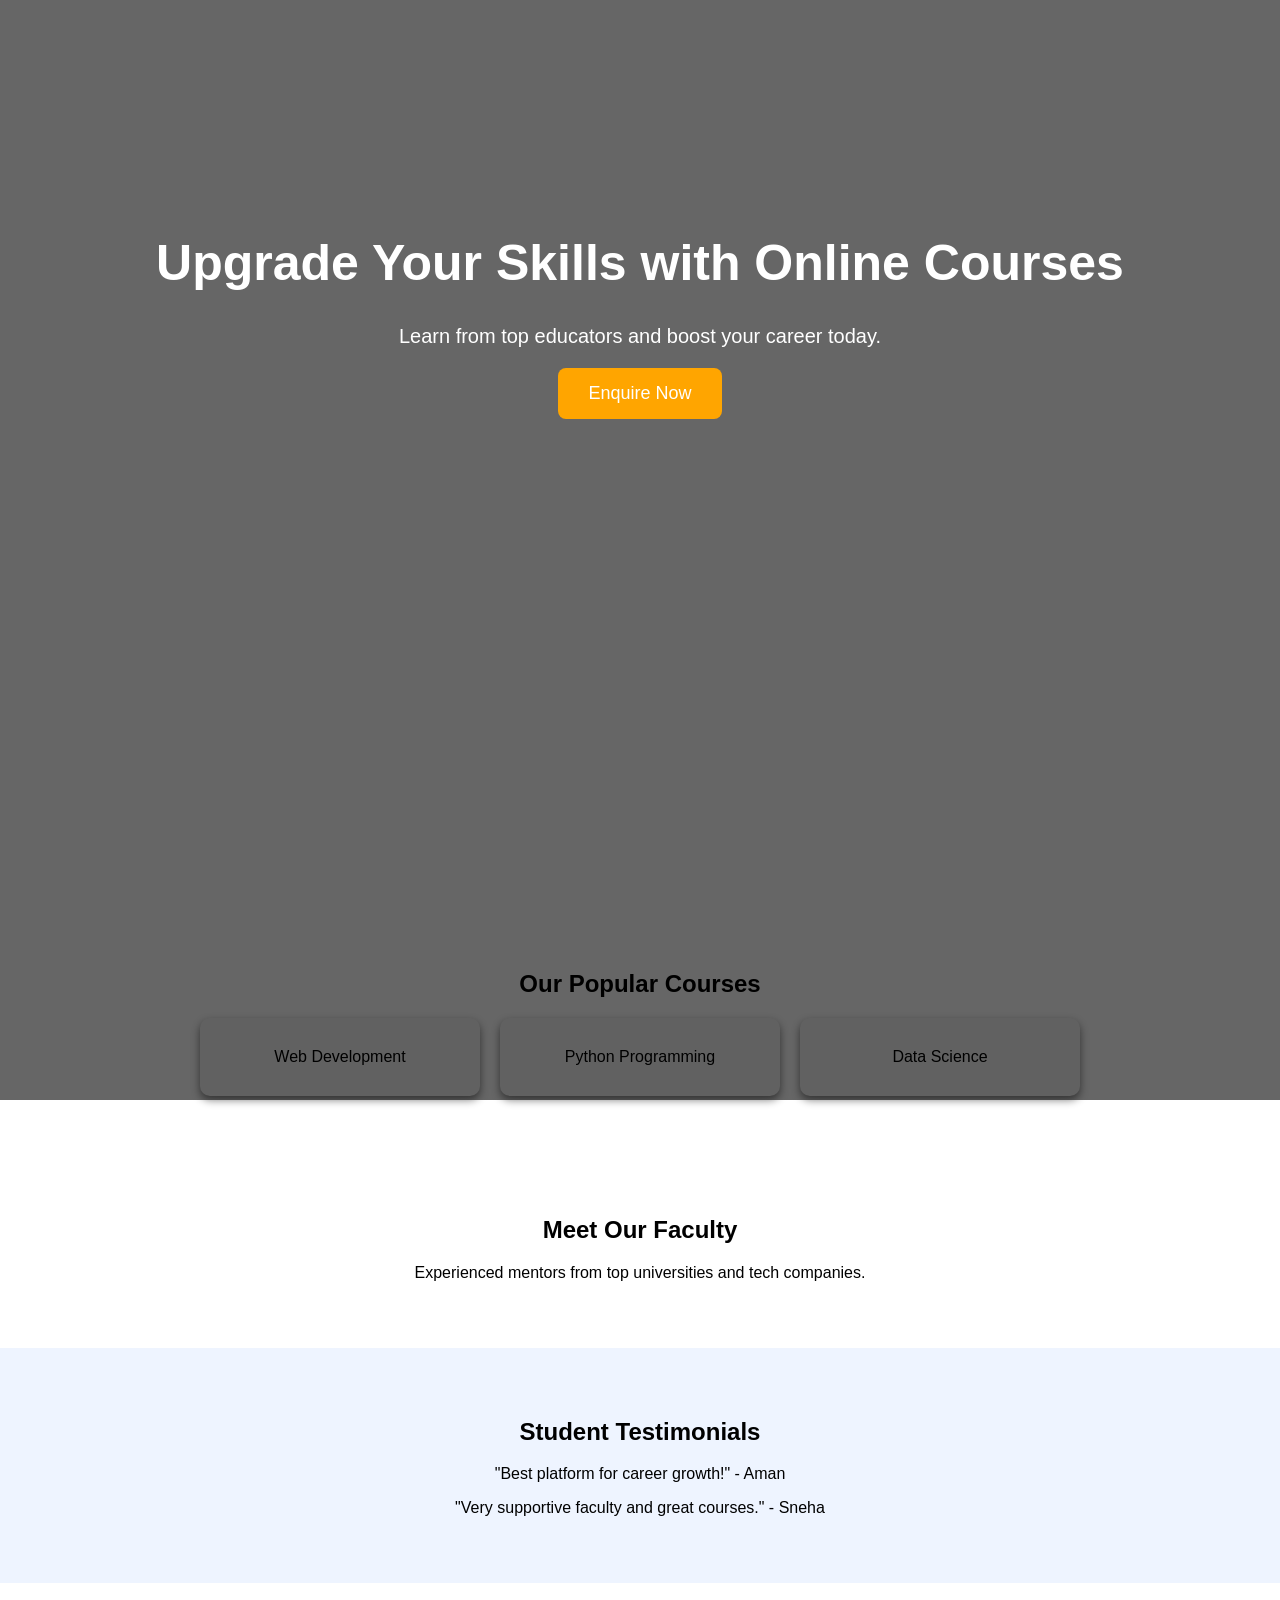
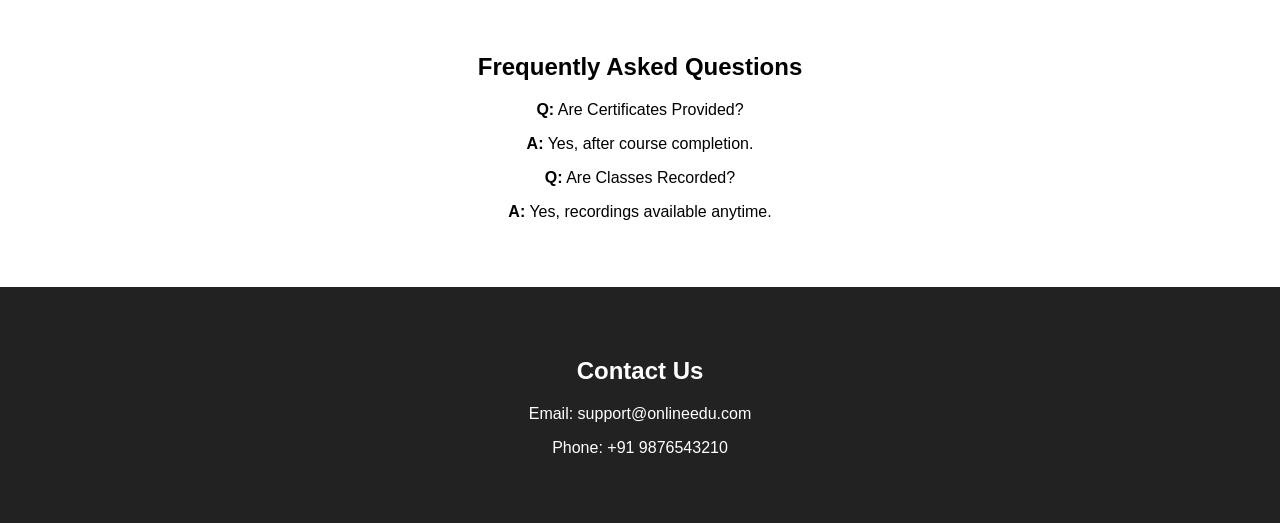
<file:  Educational Institute Landing/index.html>
<!DOCTYPE html>
<html lang="en">
<head>
    <meta charset="UTF-8">
    <meta name="viewport" content="width=device-width, initial-scale=1.0">
    <title>Online Education Institute</title>
    <link rel="stylesheet" href="style.css">
</head>
<body>

    <!-- Hero Section -->
    <header class="hero">
        <div class="overlay">
            <h1>Upgrade Your Skills with Online Courses</h1>
            <p>Learn from top educators and boost your career today.</p>
            <button id="enquireBtn">Enquire Now</button>
        </div>
    </header>

    <!-- Course Highlights -->
    <section class="courses">
        <h2>Our Popular Courses</h2>
        <div class="container">
            <div class="card">Web Development</div>
            <div class="card">Python Programming</div>
            <div class="card">Data Science</div>
        </div>
    </section>

    <!-- Faculty -->
    <section class="faculty">
        <h2>Meet Our Faculty</h2>
        <p>Experienced mentors from top universities and tech companies.</p>
    </section>

    <!-- Testimonials -->
    <section class="testimonials">
        <h2>Student Testimonials</h2>
        <p>"Best platform for career growth!" - Aman</p>
        <p>"Very supportive faculty and great courses." - Sneha</p>
    </section>

    <!-- FAQ -->
    <section class="faq">
        <h2>Frequently Asked Questions</h2>
        <p><strong>Q:</strong> Are Certificates Provided?</p>
        <p><strong>A:</strong> Yes, after course completion.</p>

        <p><strong>Q:</strong> Are Classes Recorded?</p>
        <p><strong>A:</strong> Yes, recordings available anytime.</p>
    </section>

    <!-- Contact -->
    <section class="contact" id="contactSection">
        <h2>Contact Us</h2>
        <p>Email: support@onlineedu.com</p>
        <p>Phone: +91 9876543210</p>
    </section>

    <script src="script.js"></script>

</body>
</html>
</file>
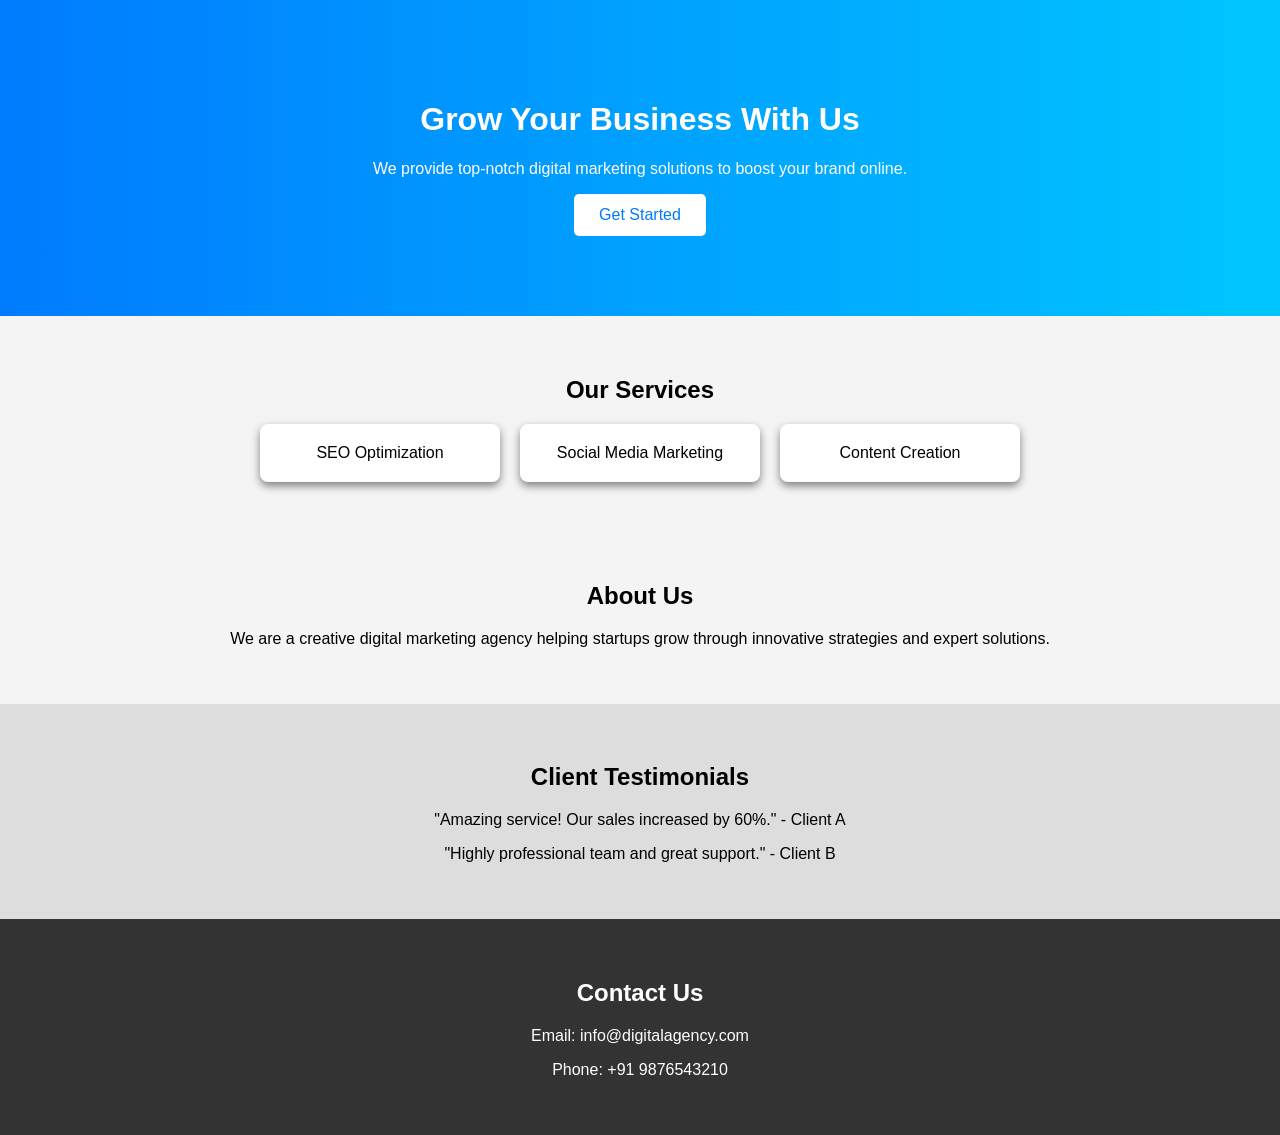
<file: digital marketing services/index.html>
<!DOCTYPE html>
<html lang="en">
<head>
    <meta charset="UTF-8">
    <meta name="viewport" content="width=device-width, initial-scale=1.0">
    <title>Digital Marketing Agency</title>
    <link rel="stylesheet" href="style.css">
</head>
<body>

    <!-- Hero Section -->
    <header class="hero">
        <h1>Grow Your Business With Us</h1>
        <p>We provide top-notch digital marketing solutions to boost your brand online.</p>
        <button onclick="showMessage()">Get Started</button>
    </header>

    <!-- Services Section -->
    <section class="services">
        <h2>Our Services</h2>
        <div class="box-container">
            <div class="box">SEO Optimization</div>
            <div class="box">Social Media Marketing</div>
            <div class="box">Content Creation</div>
        </div>
    </section>

    <!-- About Company -->
    <section class="about">
        <h2>About Us</h2>
        <p>We are a creative digital marketing agency helping startups grow through innovative strategies and expert solutions.</p>
    </section>

    <!-- Testimonials -->
    <section class="testimonials">
        <h2>Client Testimonials</h2>
        <p>"Amazing service! Our sales increased by 60%." - Client A</p>
        <p>"Highly professional team and great support." - Client B</p>
    </section>

    <!-- Contact -->
    <section class="contact">
        <h2>Contact Us</h2>
        <p>Email: info@digitalagency.com</p>
        <p>Phone: +91 9876543210</p>
    </section>

    <script src="script.js"></script>

</body>
</html>
</file>
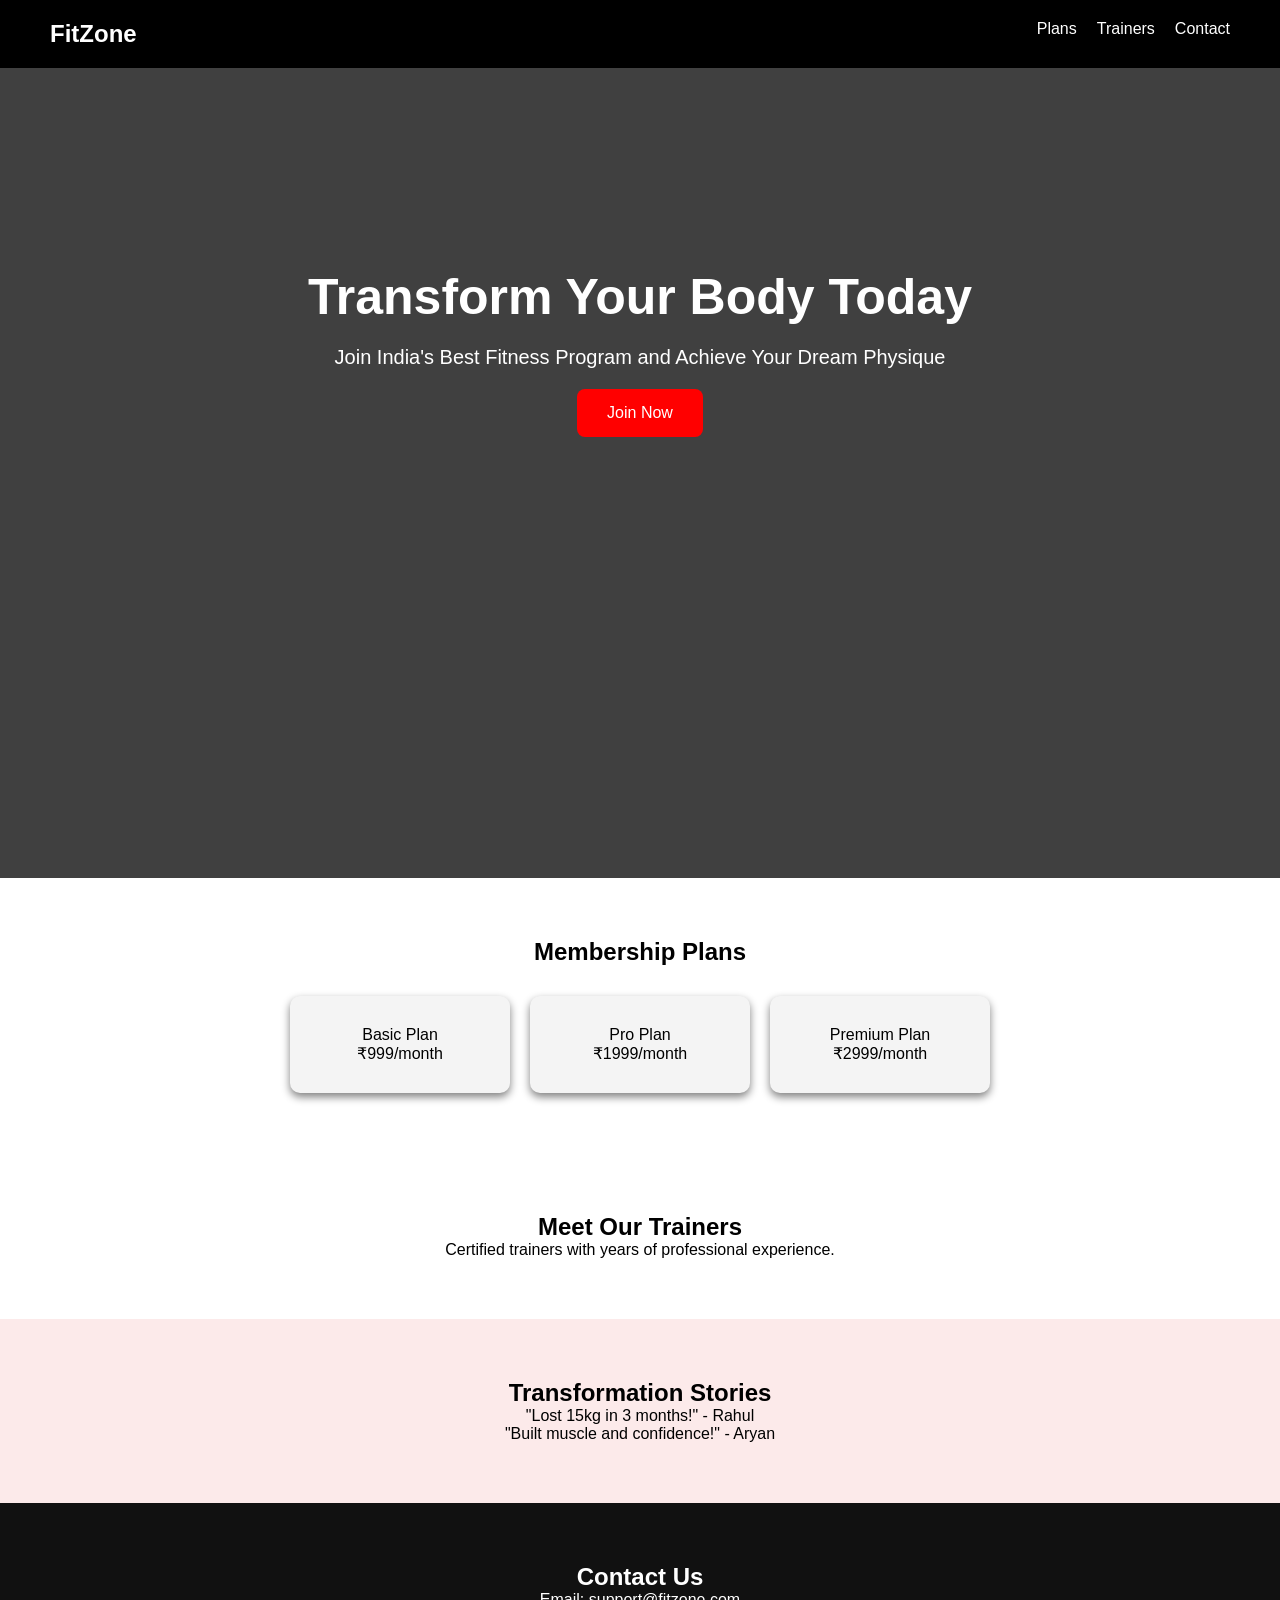
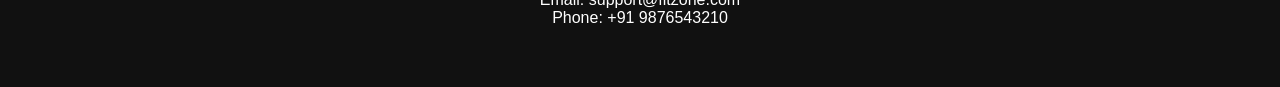
<file: Fitness Brand Promotional Landing/index.html>
<!DOCTYPE html>
<html lang="en">
<head>
    <meta charset="UTF-8">
    <meta name="viewport" content="width=device-width, initial-scale=1.0">
    <title>FitZone Fitness</title>
    <link rel="stylesheet" href="style.css">
</head>
<body>

    <!-- Navbar -->
    <nav>
        <h2>FitZone</h2>
        <ul>
            <li><a href="#plans">Plans</a></li>
            <li><a href="#trainers">Trainers</a></li>
            <li><a href="#contact">Contact</a></li>
        </ul>
    </nav>

    <!-- Hero Section -->
    <header class="hero">
        <div class="overlay">
            <h1>Transform Your Body Today</h1>
            <p>Join India's Best Fitness Program and Achieve Your Dream Physique</p>
            <button id="joinBtn">Join Now</button>
        </div>
    </header>

    <!-- Membership Plans -->
    <section id="plans">
        <h2>Membership Plans</h2>
        <div class="container">
            <div class="card">Basic Plan <br> ₹999/month</div>
            <div class="card">Pro Plan <br> ₹1999/month</div>
            <div class="card">Premium Plan <br> ₹2999/month</div>
        </div>
    </section>

    <!-- Trainers -->
    <section id="trainers" class="trainers">
        <h2>Meet Our Trainers</h2>
        <p>Certified trainers with years of professional experience.</p>
    </section>

    <!-- Transformation Stories -->
    <section class="stories">
        <h2>Transformation Stories</h2>
        <p>"Lost 15kg in 3 months!" - Rahul</p>
        <p>"Built muscle and confidence!" - Aryan</p>
    </section>

    <!-- Contact -->
    <section id="contact" class="contact">
        <h2>Contact Us</h2>
        <p>Email: support@fitzone.com</p>
        <p>Phone: +91 9876543210</p>
    </section>

    <!-- Popup Form -->
    <div class="popup" id="popupForm">
        <div class="popup-content">
            <span id="closeBtn">&times;</span>
            <h2>Join Membership</h2>
            <input type="text" id="name" placeholder="Enter Name">
            <input type="email" id="email" placeholder="Enter Email">
            <button onclick="submitForm()">Submit</button>
        </div>
    </div>

    <script src="script.js"></script>

</body>
</html>
</file>
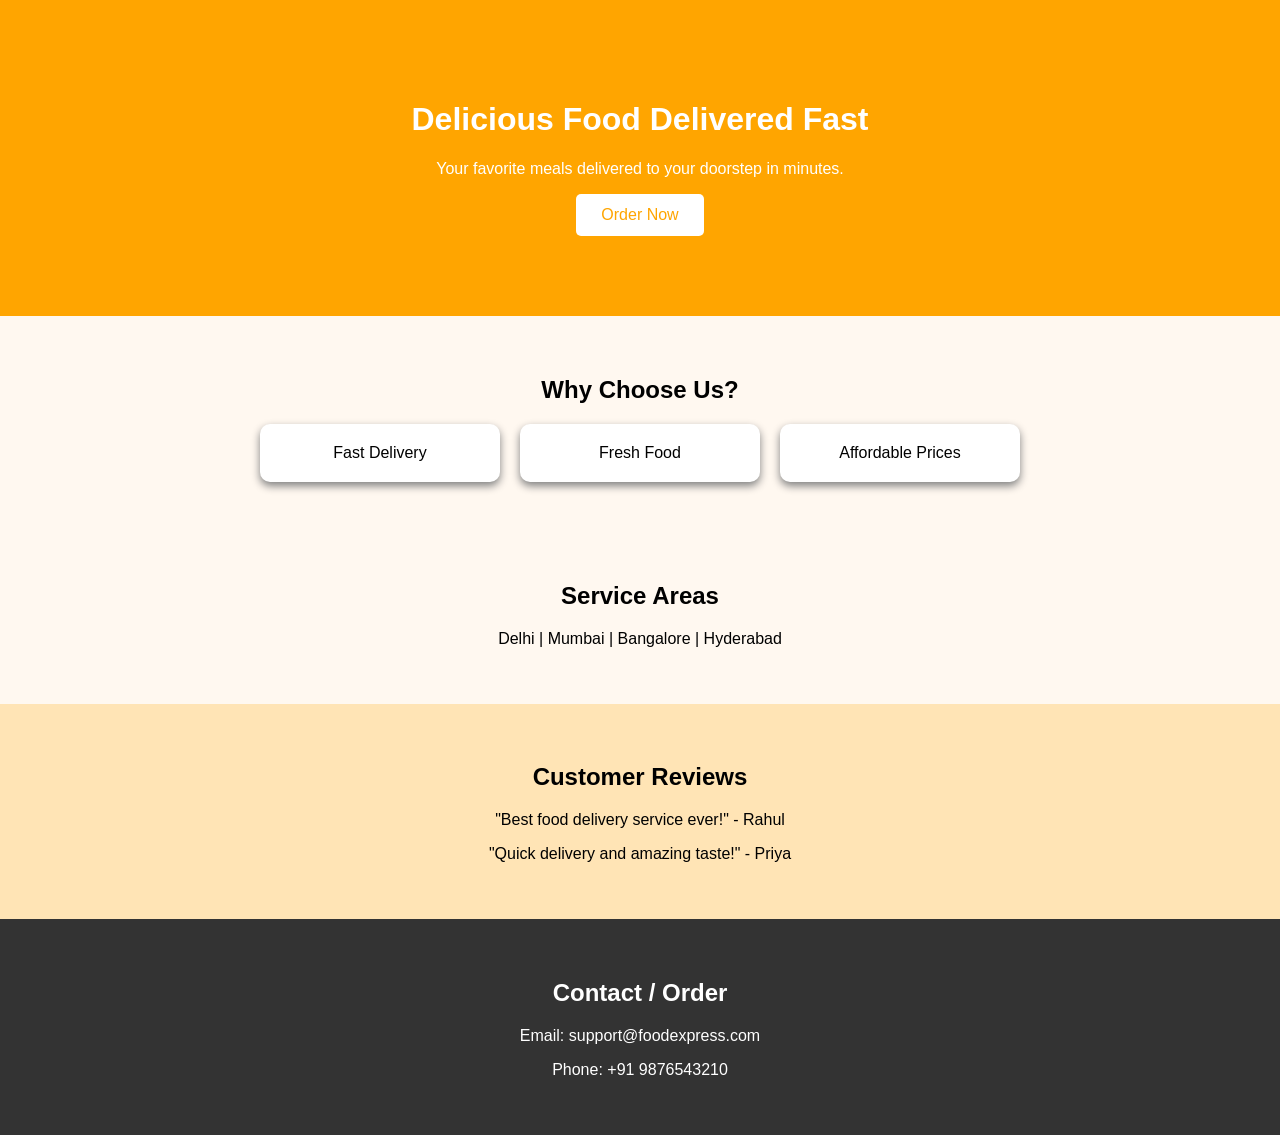
<file: Food Delivery Company Landing/index.html>
<!DOCTYPE html>
<html lang="en">
<head>
    <meta charset="UTF-8">
    <meta name="viewport" content="width=device-width, initial-scale=1.0">
    <title>Food Delivery Landing Page</title>
    <link rel="stylesheet" href="style.css">
</head>
<body>

    <!-- Welcome Banner -->
    <header class="banner">
        <h1>Delicious Food Delivered Fast</h1>
        <p>Your favorite meals delivered to your doorstep in minutes.</p>
        <button onclick="orderNow()">Order Now</button>
    </header>

    <!-- Features Section -->
    <section class="features">
        <h2>Why Choose Us?</h2>
        <div class="container">
            <div class="card">Fast Delivery</div>
            <div class="card">Fresh Food</div>
            <div class="card">Affordable Prices</div>
        </div>
    </section>

    <!-- Service Areas -->
    <section class="areas">
        <h2>Service Areas</h2>
        <p>Delhi | Mumbai | Bangalore | Hyderabad</p>
    </section>

    <!-- Customer Reviews -->
    <section class="reviews">
        <h2>Customer Reviews</h2>
        <p>"Best food delivery service ever!" - Rahul</p>
        <p>"Quick delivery and amazing taste!" - Priya</p>
    </section>

    <!-- Contact / Order Details -->
    <section class="contact">
        <h2>Contact / Order</h2>
        <p>Email: support@foodexpress.com</p>
        <p>Phone: +91 9876543210</p>
    </section>

    <script src="script.js"></script>

</body>
</html>
</file>
<file:  Educational Institute Landing/style.css>
body {
    margin: 0;
    font-family: Arial, sans-serif;
}

/* HERO SECTION WITH BACKGROUND IMAGE */
.hero {
    background: url('https://images.unsplash.com/photo-1522202176988-66273c2fd55f') no-repeat center center/cover;
    height: 100vh;
    position: relative;
}

/* DARK OVERLAY */
.overlay {
    background: rgba(0,0,0,0.6);
    color: white;
    height: 100%;
    text-align: center;
    padding-top: 200px;
}

.overlay h1 {
    font-size: 50px;
}

.overlay p {
    font-size: 20px;
}

/* BUTTON */
button {
    padding: 15px 30px;
    font-size: 18px;
    border: none;
    background: orange;
    color: white;
    cursor: pointer;
    border-radius: 8px;
    transition: 0.3s;
}

button:hover {
    background: darkorange;
    transform: scale(1.05);
}

/* GENERAL SECTION */
section {
    padding: 50px;
    text-align: center;
}

/* COURSE CARDS */
.container {
    display: flex;
    justify-content: center;
    gap: 20px;
    flex-wrap: wrap;
}

.card {
    background: #f4f4f4;
    padding: 30px;
    width: 220px;
    border-radius: 10px;
    box-shadow: 0px 4px 8px gray;
    transition: 0.3s;
}

.card:hover {
    transform: translateY(-10px);
    background: #4b6cb7;
    color: white;
}

/* TESTIMONIAL SECTION */
.testimonials {
    background: #eef4ff;
}

/* CONTACT */
.contact {
    background: #222;
    color: white;
}
</file>
<file: digital marketing services/style.css>
body {
    margin: 0;
    font-family: Arial, sans-serif;
    background: #f4f4f4;
}

.hero {
    background: linear-gradient(to right, #007bff, #00c6ff);
    color: white;
    text-align: center;
    padding: 80px 20px;
}

button {
    padding: 12px 25px;
    border: none;
    background: white;
    color: #007bff;
    font-size: 16px;
    cursor: pointer;
    border-radius: 5px;
}

button:hover {
    background: #ddd;
}

section {
    padding: 40px;
    text-align: center;
}

.box-container {
    display: flex;
    justify-content: center;
    gap: 20px;
    flex-wrap: wrap;
}

.box {
    background: white;
    padding: 20px;
    width: 200px;
    border-radius: 8px;
    box-shadow: 0 4px 8px gray;
}

.testimonials {
    background: #ddd;
}

.contact {
    background: #333;
    color: white;
}
</file>
<file: Fitness Brand Promotional Landing/style.css>
*{
    margin:0;
    padding:0;
    box-sizing:border-box;
    font-family:Arial, sans-serif;
}

/* Navbar */
nav{
    display:flex;
    justify-content:space-between;
    padding:20px 50px;
    background:black;
    color:white;
}

nav ul{
    display:flex;
    list-style:none;
    gap:20px;
}

nav ul li a{
    color:white;
    text-decoration:none;
}

/* Hero Section with Gym Background */
.hero{
    background: url('https://images.unsplash.com/photo-1534438327276-14e5300c3a48?auto=format&fit=crop&w=1600&q=80') no-repeat center center/cover;
    height:90vh;
}

/* Dark Overlay */
.overlay{
    background:rgba(0,0,0,0.75);
    height:100%;
    color:white;
    text-align:center;
    padding-top:200px;
}

.overlay h1{
    font-size:50px;
}

.overlay p{
    margin-top:20px;
    font-size:20px;
}

/* Button */
button{
    margin-top:20px;
    padding:15px 30px;
    background:red;
    color:white;
    border:none;
    cursor:pointer;
    border-radius:8px;
    font-size:16px;
}

button:hover{
    background:darkred;
}

/* Sections */
section{
    padding:60px;
    text-align:center;
}

/* Cards */
.container{
    display:flex;
    justify-content:center;
    gap:20px;
    margin-top:30px;
    flex-wrap:wrap;
}

.card{
    background:#f4f4f4;
    padding:30px;
    width:220px;
    border-radius:10px;
    box-shadow:0 4px 8px gray;
    transition:0.3s;
}

.card:hover{
    transform:translateY(-10px);
    background:red;
    color:white;
}

/* Stories */
.stories{
    background:#fceaea;
}

/* Contact */
.contact{
    background:#111;
    color:white;
}

/* Popup */
.popup{
    display:none;
    position:fixed;
    top:0;
    left:0;
    width:100%;
    height:100%;
    background:rgba(0,0,0,0.7);
}

.popup-content{
    background:white;
    width:300px;
    padding:30px;
    margin:100px auto;
    border-radius:10px;
    text-align:center;
    position:relative;
}

.popup-content input{
    width:90%;
    padding:10px;
    margin:10px 0;
}

#closeBtn{
    position:absolute;
    top:10px;
    right:15px;
    font-size:25px;
    cursor:pointer;
}
</file>
<file: Food Delivery Company Landing/style.css>
body {
    margin: 0;
    font-family: Arial, sans-serif;
    background: #fff8f0;
}

.banner {
    background: orange;
    color: white;
    text-align: center;
    padding: 80px 20px;
}

button {
    padding: 12px 25px;
    border: none;
    background: white;
    color: orange;
    font-size: 16px;
    cursor: pointer;
    border-radius: 5px;
}

button:hover {
    background: #ddd;
}

section {
    padding: 40px;
    text-align: center;
}

.container {
    display: flex;
    justify-content: center;
    gap: 20px;
    flex-wrap: wrap;
}

.card {
    background: white;
    padding: 20px;
    width: 200px;
    border-radius: 10px;
    box-shadow: 0 4px 8px gray;
}

.reviews {
    background: #ffe4b5;
}

.contact {
    background: #333;
    color: white;
}
</file>
